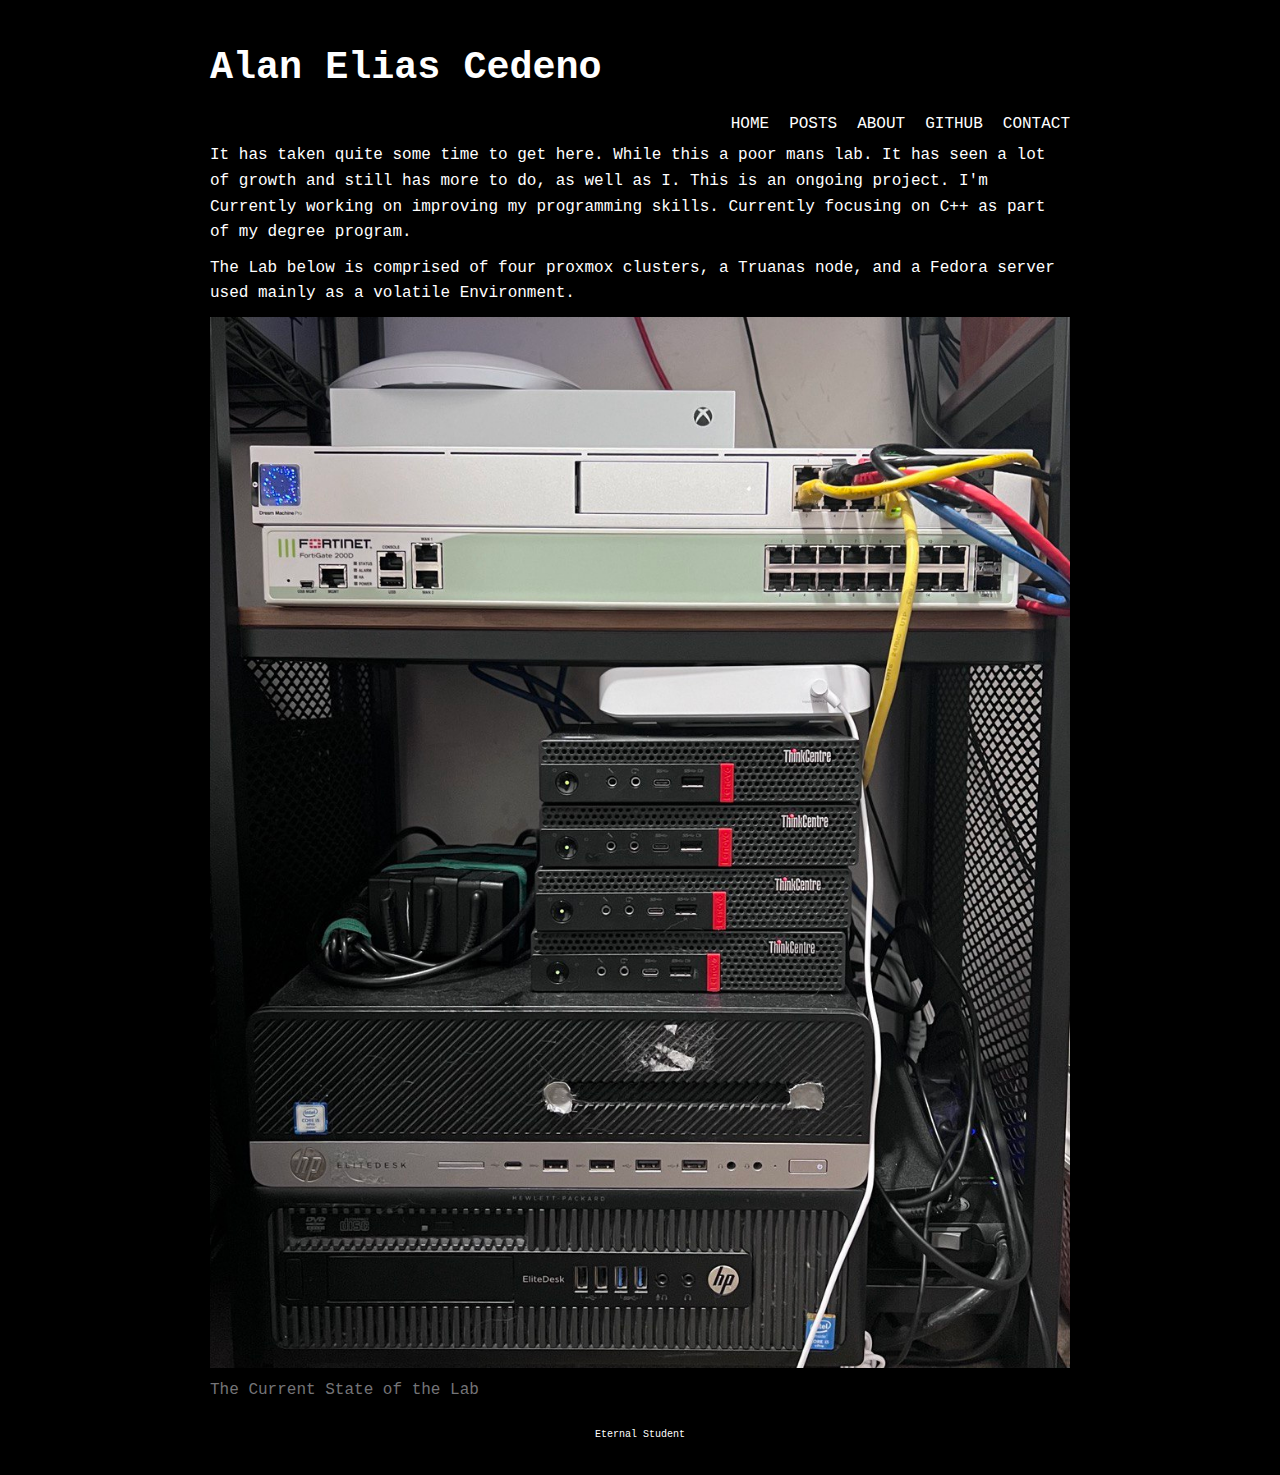
<file: 10142023-the-lab.html>
<!DOCTYPE html>
<html lang="en">
<head>
    <meta charset="UTF-8">
    <meta name="viewport" content="width=device-width, initial-scale=1.0">
    <link rel="stylesheet" href="styles.css">
    <title>ALAN</title>
</head>
<body>
    <div class="container">
        <header class="header">
            <h1>Alan Elias Cedeno</h1>
            <nav class="nav">
                <ul>
                    <li><a href="https://alce.dev">HOME</a></li>
                    <li><a href="./blog.html">POSTS</a></li> 
                    <li><a href="#">ABOUT</a></li>
                    <li><a href="https://github.com/npcnumber0">GITHUB</a></li>
                    <li><a href="https://www.linkedin.com/in/alancedeno/">CONTACT</a></li>
                </ul>
            </nav>
        </header>

        <main class="main">
            <div>                
                <p>
                    It has taken quite some time to get here. While this a poor mans lab. It has seen a lot of growth and still has more to do, as well as I. This is an ongoing project. I'm Currently working on improving my programming skills. Currently focusing on C++ as part of my degree program. 
                </p>
                <p>
                    The Lab below is comprised of four proxmox clusters, a Truanas node, and a Fedora server used mainly as a volatile Environment.
                </p>
                <img src="./img/lab-wip.jpg" alt="Current Lab This is Early, Next step is getting a proper rack and mount everything." class="img-constrain">
            </div>
            <!--blog post list-->
            <div>
                <div>
                    <ul>
                        <li><a href="post/10142023-the-lab.html">The Current State of the Lab</a></li>
                    </ul>
                </div>
            </div>
        </main>

        <footer class="footer">
            <p>Eternal Student</p>
        </footer>
    </div>
</body>
</html>
</file>
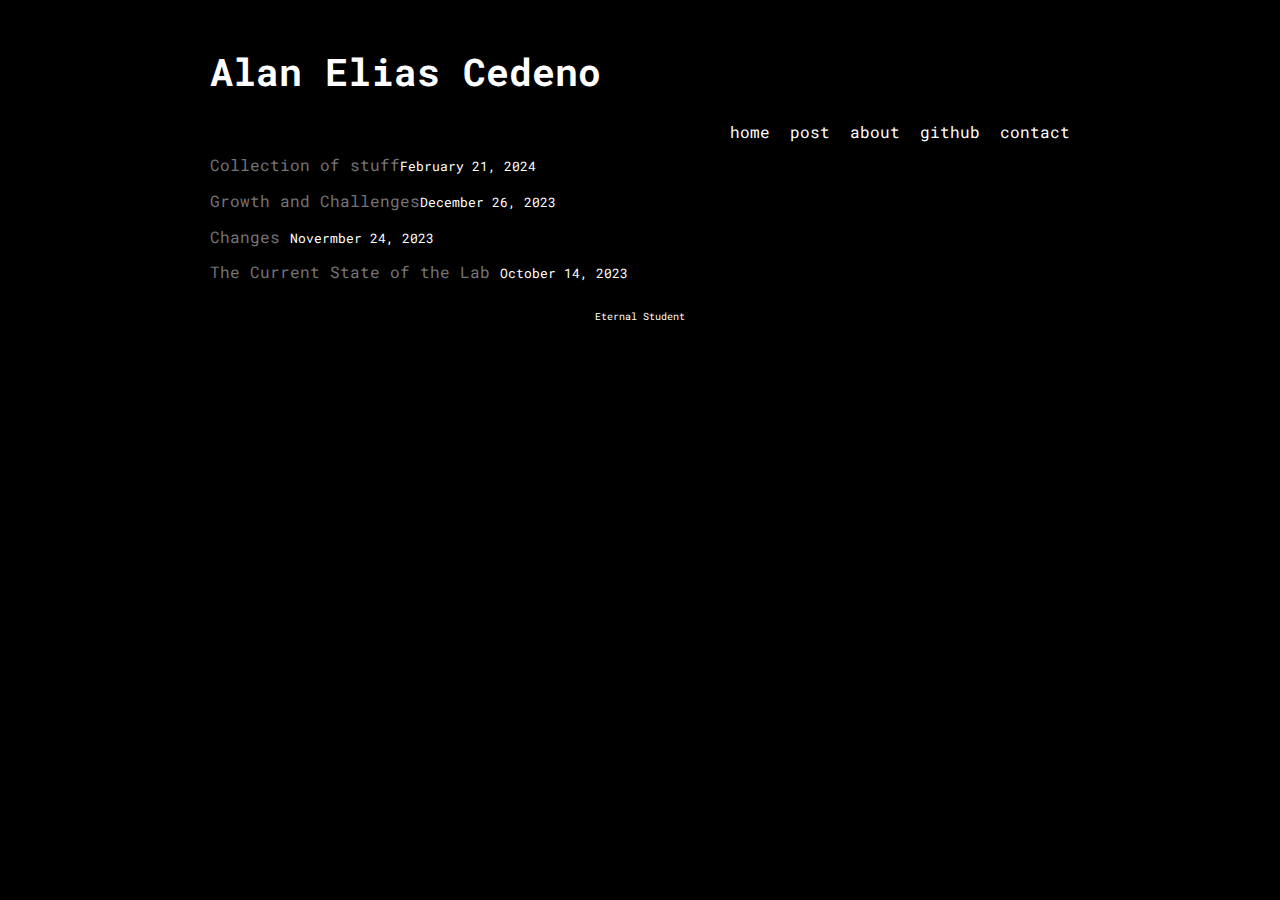
<file: blog.html>
<!DOCTYPE html>
<html lang="en">
<head>
    <meta charset="UTF-8">
    <meta name="viewport" content="width=device-width, initial-scale=1.0">
    <link rel="stylesheet" href="styles.css">
    <title>Alan|Random thoughts and Ideas</title>
    <link rel="preconnect" href="https://fonts.googleapis.com">
    <link rel="preconnect" href="https://fonts.gstatic.com" crossorigin>
    <link href="https://fonts.googleapis.com/css2?family=Roboto+Mono:wght@100;300&display=swap" rel="stylesheet">
</head>
<body>
    <div class="container">
        <header class="header">
            <h1>Alan Elias Cedeno</h1>
            <nav class="nav">
                <ul>
                    <li><a href="https://alce.dev">home</a></li>
                    <li><a href="./blog.html">post</a></li> 
                    <li><a href="#">about</a></li>
                    <li><a href="https://github.com/npcnumber0">github</a></li>
                    <li><a href="https://www.linkedin.com/in/alancedeno/">contact</a></li>
                </ul>
            </nav>
        </header>

        <main class="main">
            <!--blog post list-->
            <div>
                <div>
                    <ul class="blog-posts">
                        <li class="blog-post-item"><a href="./post/02212024-useful-scripts.html" class="post-link">Collection of stuff<span class="post-date">February 21, 2024</span></li>
                        <li class="blog-post-item"><a href="./post/12262023-growth.html" class="post-link">Growth and Challenges<span class="post-date">December 26, 2023</span></li>
                        <li class="blog-post-item"><a href="./post/11242023-changes.html" class="post-link">Changes <span class="post-date">Novermber 24, 2023</span></a></li>
                        <li class="blog-post-item"><a href="./post/10142023-the-lab.html" class="post-link">The Current State of the Lab <span class="post-date">October 14, 2023</span></a></li>                        
                    </ul>
                </div>
            </div>
        </main>

        <footer class="footer">
            <p>Eternal Student</p>
        </footer>
    </div>
</body>
</html>
</file>
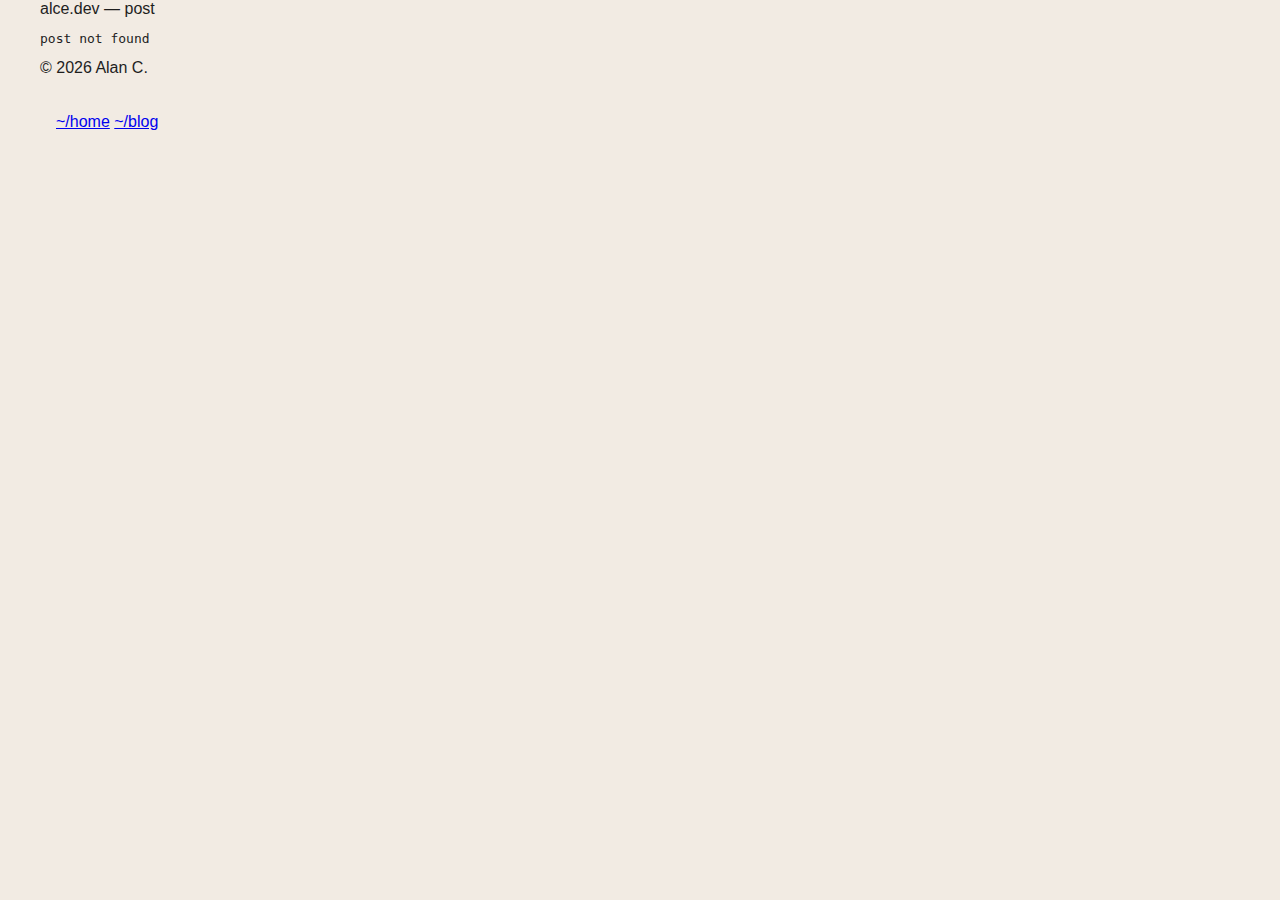
<file: post.html>
<!doctype html>
<html lang="en">
<head>
  <meta charset="utf-8" />
  <meta name="viewport" content="width=device-width,initial-scale=1" />
  <title>alce.dev — post</title>
  <link rel="stylesheet" href="styles/terminal.css" />
</head>
<body>
  <main class="wrap">
    <section class="window">
      <header class="titlebar">
        <div class="dots"><span class="dot red"></span><span class="dot yellow"></span><span class="dot green"></span></div>
        <div class="title" id="postTitle">alce.dev — post</div>
      </header>
      <div class="screen">
<pre id="postBody"></pre>
      </div>
      <footer class="statusline">
        <span>© <span id="y"></span> Alan C.</span>
        <nav class="tabs">
          <a href="index.html">~/home</a>
          <a href="blog.html">~/blog</a>
        </nav>
      </footer>
    </section>
  </main>
  <script src="js/posts.js"></script>
  <script>
    const params = new URLSearchParams(location.search);
    const slug = params.get('slug');
    const post = (window.POSTS||[]).find(p=>p.slug===slug);
    const out = document.getElementById('postBody');
    if(!post){ out.textContent='post not found'; }
    else{
      document.getElementById('postTitle').textContent = 'alce.dev — ' + post.title;
      out.innerHTML = '';
      const header = document.createElement('div');
      header.innerHTML = `<span class="muted"># view</span>\n<span class="prompt">alan@alce</span>:<span class="path">~/blog</span>$ cat ${post.slug}.md\n`;
      out.appendChild(header);
      const body = document.createElement('div');
      body.className = 'md';
      body.innerHTML = post.html;
      out.appendChild(body);
    }
    document.getElementById('y').textContent = new Date().getFullYear();
  </script>
</body>
</html>
</file>
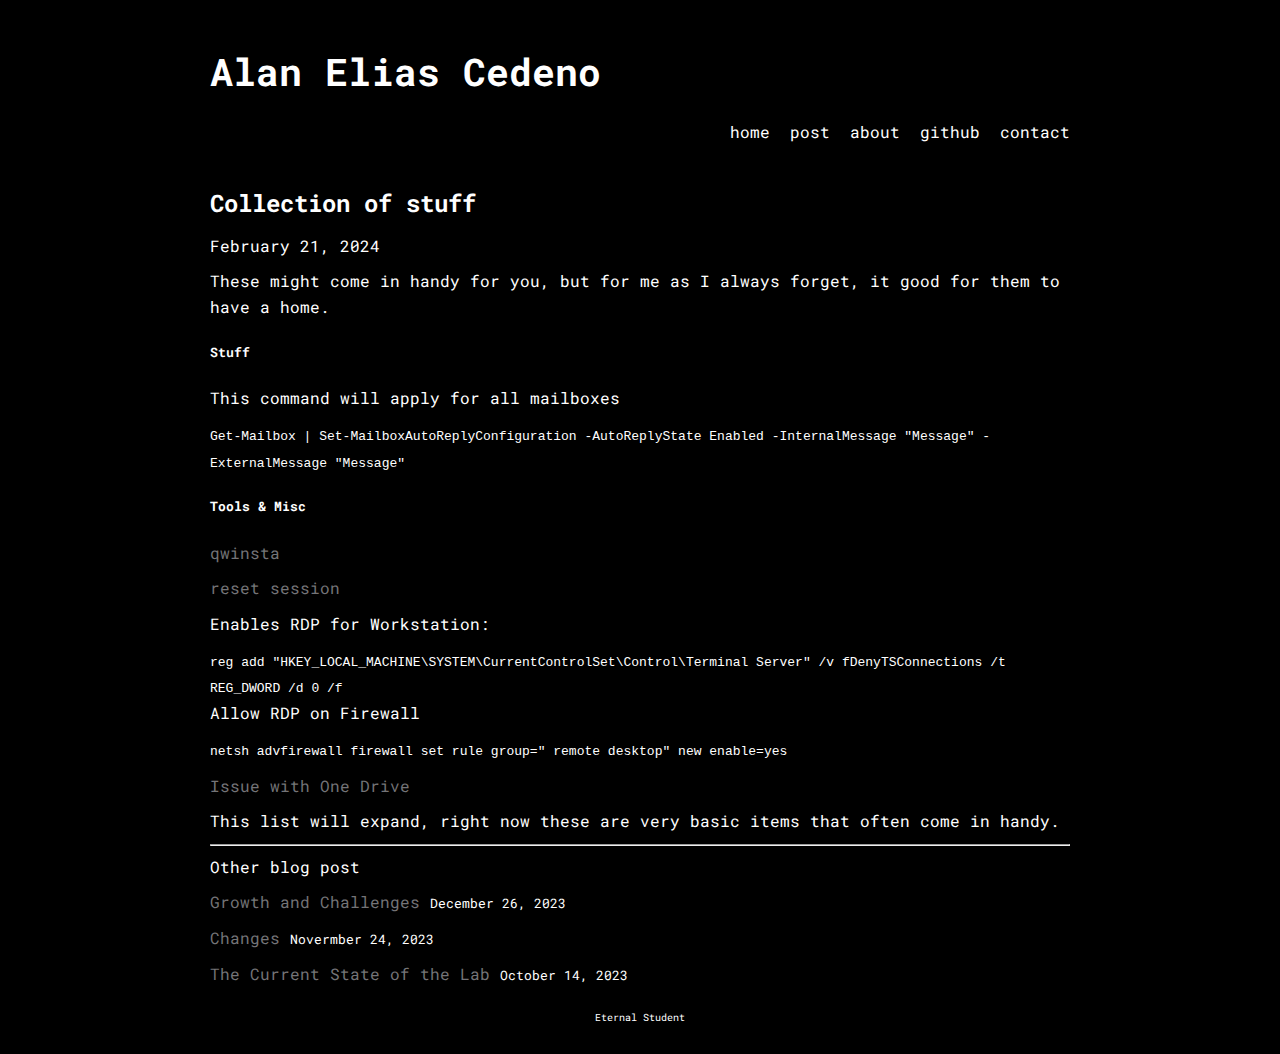
<file: post/02212024-useful-scripts.html>
<!DOCTYPE html>
<html lang="en">
<head>
    <meta charset="UTF-8">
    <meta name="viewport" content="width=device-width, initial-scale=1.0">
    <link rel="stylesheet" href="/styles.css">
    <title>Alan|Random thoughts and Ideas</title>
    <link rel="preconnect" href="https://fonts.googleapis.com">
    <link rel="preconnect" href="https://fonts.gstatic.com" crossorigin>
    <link href="https://fonts.googleapis.com/css2?family=Roboto+Mono:wght@100;300&display=swap" rel="stylesheet">
</head>
<body>
    <div class="container">
        <header class="header">
            <h1>Alan Elias Cedeno</h1>
            <nav class="nav">
                <ul>
                    <li><a href="https://alce.dev">home</a></li>
                    <li><a href="./blog.html">post</a></li> 
                    <li><a href="#">about</a></li>
                    <li><a href="https://github.com/npcnumber0">github</a></li>
                    <li><a href="https://www.linkedin.com/in/alancedeno/">contact</a></li>
                </ul>
            </nav>
        </header>

        <main class="main">
            <div>
                <h4>Collection of stuff</h4>             
                <p class="post-date">February 21, 2024</p>
                <p>These might come in handy for you, but for me as I always forget, it good for them to have a home.</p>
                <div>
                    <h5>Stuff</h5>
                    <ul>
                        <li><p>This command will apply for all mailboxes</p><code>Get-Mailbox | Set-MailboxAutoReplyConfiguration -AutoReplyState Enabled -InternalMessage "Message" -ExternalMessage "Message"</code></li>
                    </ul>
                </div>
                <div>
                    <h5>Tools & Misc</h5>
                    <ul>
                        <li><a href="https://learn.microsoft.com/en-us/windows-server/administration/windows-commands/qwinsta" target="_blank">qwinsta</a></li>
                        <li><a href="https://learn.microsoft.com/en-us/windows-server/administration/windows-commands/reset-session" target="_blank">reset session</a></li>
                        <li><p>Enables RDP for Workstation:</p><code>reg add "HKEY_LOCAL_MACHINE\SYSTEM\CurrentControlSet\Control\Terminal Server" /v fDenyTSConnections /t REG_DWORD /d 0 /f</code><p>Allow RDP on Firewall</p><code>netsh advfirewall firewall set rule group=" remote desktop" new enable=yes</code></li>
                        <li><a href="https://support.microsoft.com/en-us/office/reset-onedrive-34701e00-bf7b-42db-b960-84905399050c" target="_blank">Issue with One Drive</a></li>
                    </ul>
                </div>
                <p>This list will expand, right now these are very basic items that often come in handy.</p>
            </div>
            <!--blog post list-->
            <div>
                <div>
                    <hr>
                    <p>Other blog post</p>
                    <ul>
                        <li class="blog-post-item"><a href="./post/12262023-growth.html" class="post-link">Growth and Challenges <span class="post-date">December 26, 2023</span></li>
                        <li class="blog-post-item"><a href="./post/11242023-changes.html" class="post-link">Changes <span class="post-date">Novermber 24, 2023</span></a></li>
                        <li class="blog-post-item"><a href="./post/10142023-the-lab.html" class="post-link">The Current State of the Lab <span class="post-date">October 14, 2023</span></a></li>  
                    </ul>
                </div>
            </div>
        </main>

        <footer class="footer">
            <p>Eternal Student</p>
        </footer>
    </div>
</body>
</html>
</file>
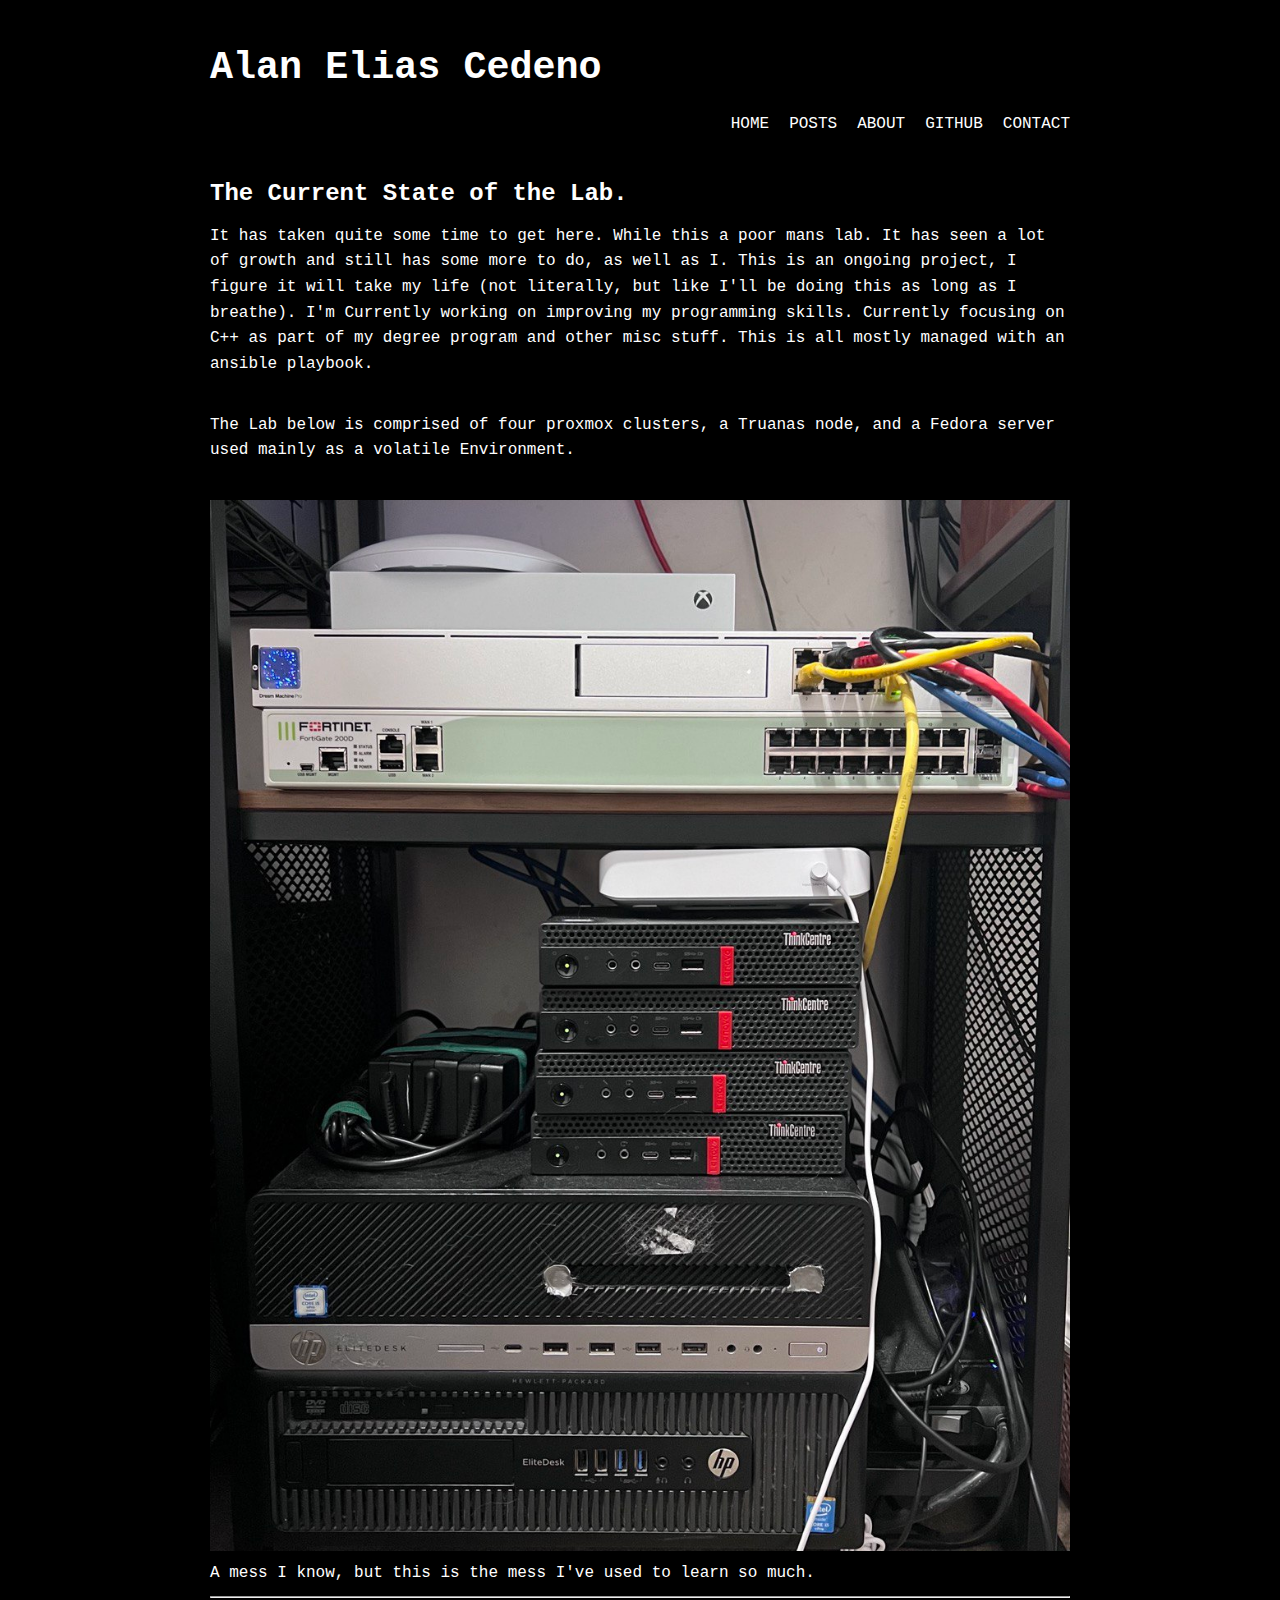
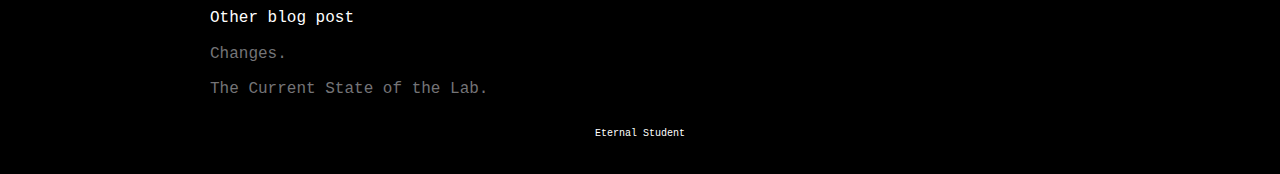
<file: post/10142023-the-lab.html>
<!DOCTYPE html>
<html lang="en">
<head>
    <meta charset="UTF-8">
    <meta name="viewport" content="width=device-width, initial-scale=1.0">
    <link rel="stylesheet" href="/styles.css">
    <title>ALAN</title>
</head>
<body>
    <div class="container">
        <header class="header">
            <h1>Alan Elias Cedeno</h1>
            <nav class="nav">
                <ul>
                    <li><a href="https://alce.dev">HOME</a></li>
                    <li><a href="./blog.html">POSTS</a></li> 
                    <li><a href="#">ABOUT</a></li>
                    <li><a href="https://github.com/npcnumber0">GITHUB</a></li>
                    <li><a href="https://www.linkedin.com/in/alancedeno/">CONTACT</a></li>
                </ul>
            </nav>
        </header>

        <main class="main">
            <div>
                <h4>The Current State of the Lab.</h4>             
                <p>
                    It has taken quite some time to get here. While this a poor mans lab. It has seen a lot of growth and still has some more to do, as well as I. This is an ongoing project, I figure it will take my life (not literally, but like I'll be doing this as long as I breathe). I'm Currently working on improving my programming skills. Currently focusing on C++ as part of my degree program and other misc stuff. This is all mostly managed with an ansible playbook. 
                </p>
                <br>
                <p>
                    The Lab below is comprised of four proxmox clusters, a Truanas node, and a Fedora server used mainly as a volatile Environment.
                </p>
                <br>
                <img src="/img/lab-wip.jpg" alt="Current Lab This is Early, Next step is getting a proper rack and mount everything." class="img-constrain">
                <br>
                <p>
                    A mess I know, but this is the mess I've used to learn so much.
                </p>
            </div>
            <!--blog post list-->
            <div>
                <div>
                    <hr>
                    <p>Other blog post</p>
                    <ul>
                        <li><a href="./post/11242023-changes.html">Changes.</a></li>
                        <li><a href="#">The Current State of the Lab.</a></li>
                    </ul>
                </div>
            </div>
        </main>

        <footer class="footer">
            <p>Eternal Student</p>
        </footer>
    </div>
</body>
</html>
</file>
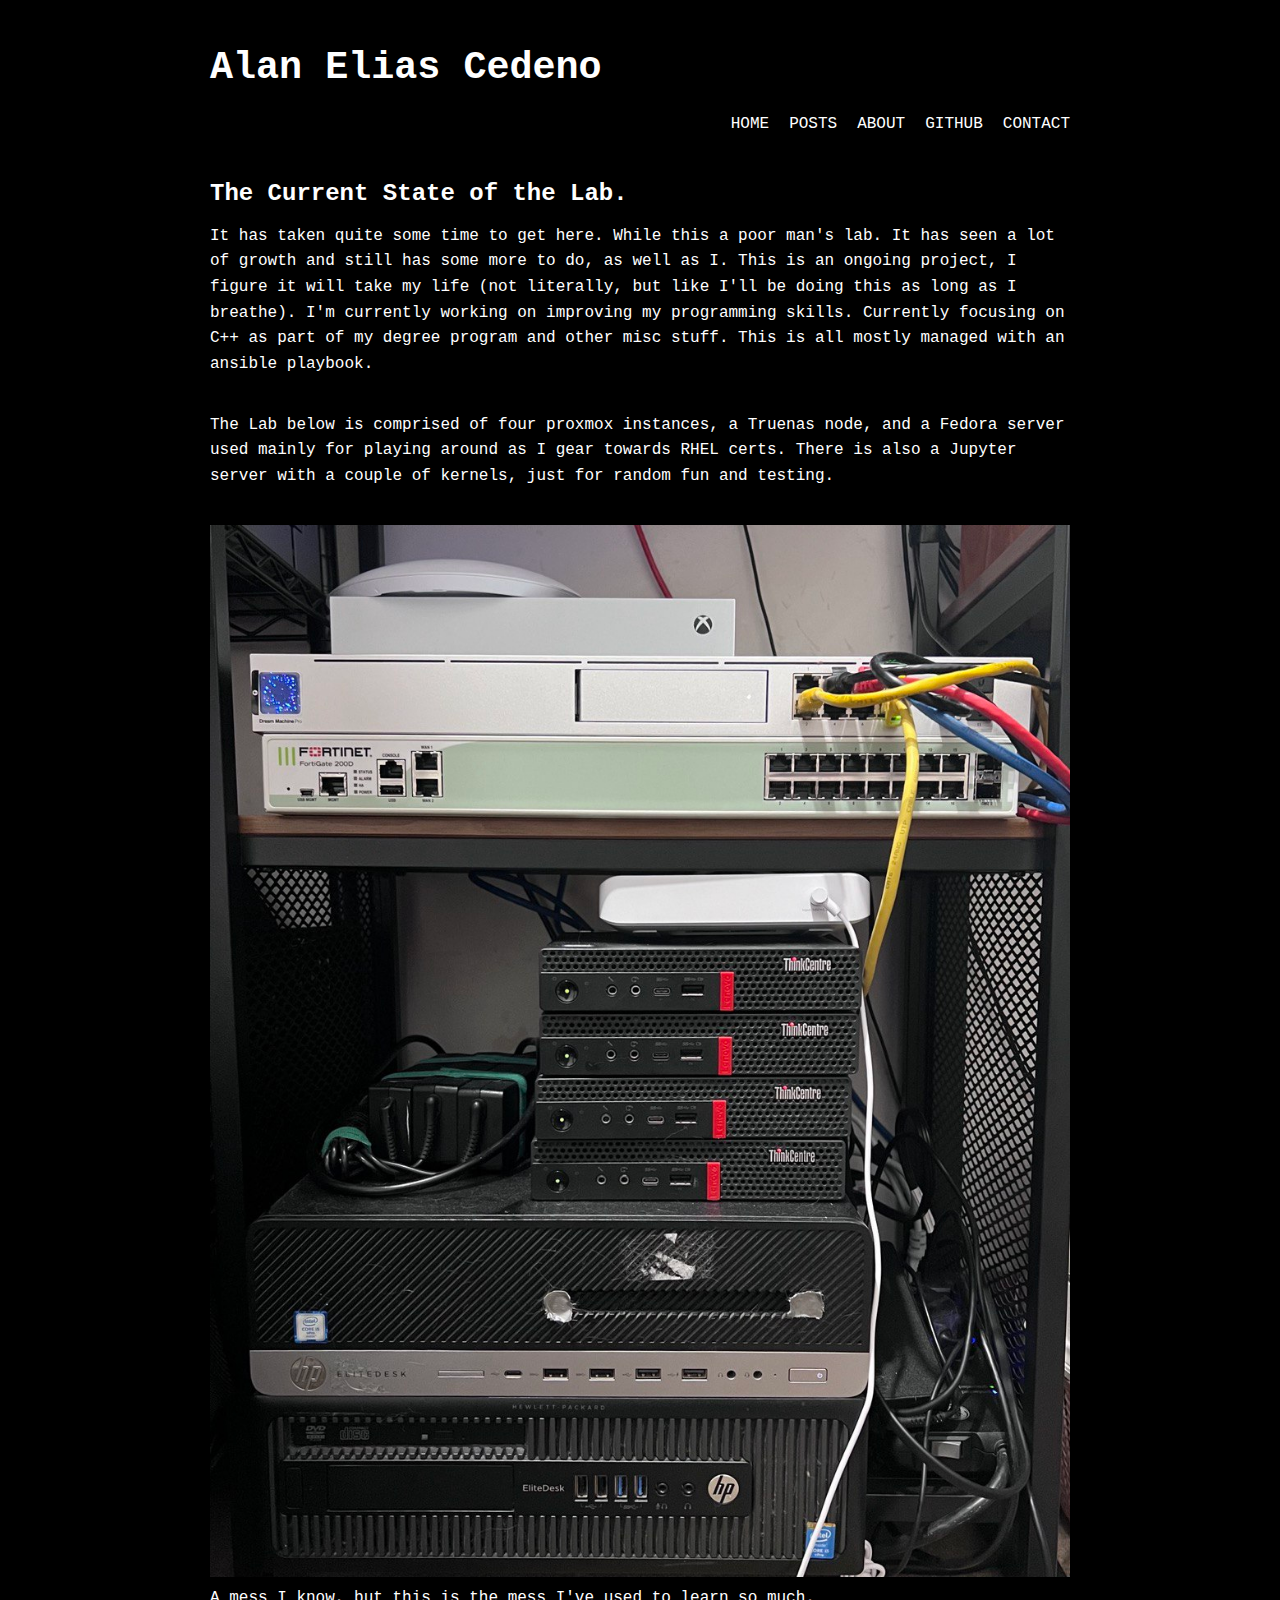
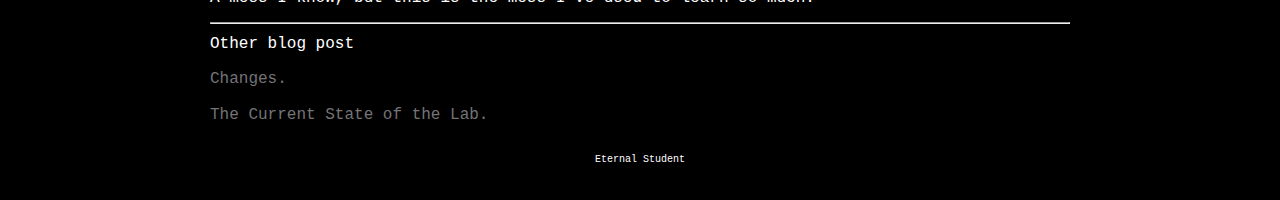
<file: post/12262023-growth.html>
<!DOCTYPE html>
<html lang="en">
<head>
    <meta charset="UTF-8">
    <meta name="viewport" content="width=device-width, initial-scale=1.0">
    <link rel="stylesheet" href="/styles.css">
    <title>ALAN</title>
</head>
<body>
    <div class="container">
        <header class="header">
            <h1>Alan Elias Cedeno</h1>
            <nav class="nav">
                <ul>
                    <li><a href="https://alce.dev">HOME</a></li>
                    <li><a href="./blog.html">POSTS</a></li> 
                    <li><a href="#">ABOUT</a></li>
                    <li><a href="https://github.com/npcnumber0">GITHUB</a></li>
                    <li><a href="https://www.linkedin.com/in/alancedeno/">CONTACT</a></li>
                </ul>
            </nav>
        </header>

        <main class="main">
            <div>
                <h4>The Current State of the Lab.</h4>             
                <p>
                    It has taken quite some time to get here. While this a poor man's lab. It has seen a lot of growth and still has some more to do, as well as I. This is an ongoing project, I figure it will take my life (not literally, but like I'll be doing this as long as I breathe). I'm currently working on improving my programming skills. Currently focusing on C++ as part of my degree program and other misc stuff. This is all mostly managed with an ansible playbook. 
                </p>
                <br>
                <p>
                    The Lab below is comprised of four proxmox instances, a Truenas node, and a Fedora server used mainly for playing around as I gear towards RHEL certs. There is also a Jupyter server with a couple of kernels, just for random fun and testing.
                </p>
                <br>
                <img src="/img/lab-wip.jpg" alt="Current Lab This is Early, Next step is getting a proper rack and mount everything." class="img-constrain">
                <br>
                <p>
                    A mess I know, but this is the mess I've used to learn so much.
                </p>
            </div>
            <!--blog post list-->
            <div>
                <div>
                    <hr>
                    <p>Other blog post</p>
                    <ul>
                        <li><a href="./11242023-changes.html">Changes.</a></li>
                        <li><a href="#">The Current State of the Lab.</a></li>
                    </ul>
                </div>
            </div>
        </main>

        <footer class="footer">
            <p>Eternal Student</p>
        </footer>
    </div>
</body>
</html>
</file>
<file: styles.css>
html {
    box-sizing: border-box;
    height: 100%;
    margin: 0;
    padding: 0;
}

*, *:before, *:after {
    box-sizing: inherit;
}

body {
    margin: 0;
    padding: 0;
    font-family: 'Roboto Mono', monospace;
    color: #ffffff;
    background: #000000;
    display: flex;
    flex-direction: column;
    min-height: 100vh;
}

.container {
    flex: 1;
    max-width: 900px;
    width: 80%;
    margin: auto;
    padding: 20px;
}

.header h1 {
    font-size: 2.4em;
    color: #ffffff;
}

.nav ul {
    list-style: none;
    padding: 0;
    margin: 0;
    display: flex;
    justify-content: flex-end;
}

.nav li {
    margin-left: 20px;
}

.nav a {
    text-decoration: none;
    color: #ffffff;
    font-size: 1em;
}


.main {
    font-size: 1em;
    line-height: 1.6;
}

.main h4 {
    font-size: 1.5em;
    margin-bottom: 10px;
}

.main p {
    margin-bottom: 10px;
}

.img-constrain {
    max-width: 100%;
    height: auto;
}

ul li div {
    display: flex;
    align-items: center;
    gap: 10px;
}


.blog-post-item {
    justify-content: space-between; 
    align-items: center; 
    font-size: 1em; 
}

.blog-post-item .post-date {
    font-size: 0.8em;
    color: #ffffff;
    margin-right: 0.5em; 
    white-space: nowrap; 
}

.blog-post-item .post-link h3 {
    font-size: 1em; 
    white-space: nowrap; 
    margin-top: 0;
    margin-bottom: 0;
    display: inline-block;
}

h3, p{
    margin-top: 0;
    margin-bottom: 0;
}

.blog-post-item .post-link a {
    text-decoration: none; 
    color: #7c9bb1; 
}

.blog-section-title {
    font-size: 1.2em; 
    color: #333; 
    margin-bottom: 1em; 
}

ul {
    list-style-type: none;
    margin: 0;
    padding: 0;
}

ul li {
    margin-bottom: 10px;
}

ul li a {
    color: #747477;
    text-decoration: none;
    font-size: 1em;
}

.footer {
    width: 100%;
    background: #000000;
    font-size: 10px;
    text-align: center;
    padding: 15px 0;
}


@media screen and (max-width: 600px) {
    .nav ul {
        flex-direction: column;
        align-items: center;
    }

    .nav li {
        margin-bottom: 10px;
    }

    .header h1 {
        font-size: 1.8em;
    }

    .main h4 {
        font-size: 1.2em;
    }

    .container {
        padding: 10px;
    }
}

@media screen and (max-width: 992px) {

}

@media screen and (max-width: 768px) {

}
</file>
<file: styles/terminal.css>
/* styles.css */
body {
    margin: 0;
    font-family: "Poppins", sans-serif, Arial, sans-serif;
    background-color: var(--background);
    color: var(--text);
    scroll-behavior: smooth;
    transition: background-color 0.5s, color 0.5s;
    max-width: 1200px;
    margin-left: auto;
    margin-right: auto;
    position: relative;
    overflow-x: hidden;
}
.poppins-light {
    font-family: "Poppins", sans-serif;
    font-weight: 300;
    font-style: normal;
}
.poppins-regular {
    font-family: "Poppins", sans-serif;
    font-weight: 400;
    font-style: normal;
}
#particles-js {
    position: fixed;
    width: 100%;
    height: 100%;
    top: 0;
    left: 0;
    z-index: -1;
}
:root {
    --background: #F2EBE3;
    --text: #1e1e1e;
    --social: #FE9000;
}
[data-theme="dark"] {
    --background: #1e1e1e;
    --text: #F2EBE3;
    --social: #FE9000;
}
nav {
    margin-top: 20px;
    padding: 1rem;
    position: sticky;
    top: 0;
    z-index: 10;
}
.nav-container {
    display: flex;
    justify-content: space-between;
    align-items: center;
    max-width: 1200px;
    margin-left: auto;
    margin-right: auto;
    position: relative;
    overflow: visible;
}
.nav-links {
    list-style: none;
    display: flex;
    gap: 2rem;
    position: relative;
}
.logo {
    border: 1px solid transparent;
    border-color: var(--text);
    text-decoration: none;
    color: var(--text);
    transition: background-color 0.3s, color 0.3s;
    padding: 0.65rem 0.6rem;
    margin-right: -12px;
}
.logo:hover {
    background-color: var(--text);
    color: var(--background);
}
.nav-links a {
    text-decoration: none;
    color: var(--text);
    transition: background-color 0.3s, color 0.3s;
    padding: 0.7rem 0.7rem;
    border: 1px solid transparent;
    border-color: var(--text);
}
.nav-links a:hover {
    background-color: var(--text);
    color: var(--background);
}
.theme-toggle {
    cursor: pointer;
    margin-left: auto;
    display: flex;
    align-items: center;
}
.toggle-switch {
    width: 30px;
    height: 15px;
    background-color: #1E1E1E;
    border-radius: 15px;
    position: relative;
    transition: background-color 0.3s;
}
.toggle-circle {
    width: 13px;
    height: 13px;
    background-color: #F2EBE3;
    border-radius: 50%;
    position: absolute;
    top: 1px;
    left: 1px;
    transition: left 0.3s;
}
[data-theme="dark"] .toggle-switch {
    background-color: #00FFFF;
}
[data-theme="dark"] .toggle-circle {
    left: 16px;
}
.home {
    padding: 2rem;
    text-align: left;
    display: flex;
    align-items: center;
    flex-wrap: wrap;
    max-width: 1200px;
    margin-left: auto;
    margin-right: auto;
}
.home-content {
    display: flex;
    flex-direction: row;
    gap: 2rem;
    align-items: center;
    flex-wrap: wrap;
}
.home-text {
    flex: 1;
    min-width: 280px;
}
.home-image {
    flex: 1;
    min-width: 280px;
}
.moose-image {
    max-width: 100%;
    height: auto;
    border-radius: 8px;
}
.moose-image {
    max-width: 100%;
    height: auto;
    border-radius: 8px;
}
.current-job {
    display: flex;
    align-items: center;
    gap: 10px;
}
.current-job i {
    font-size: 1rem;
    color: #00ff00;
    text-shadow: 1px 1px 10px #04cf04;
}
.current-job p {
    margin: 0;
    font-size: 1rem;
    color: var(--text);
}
.projects {
    padding: 2rem;
    text-align: center;
    max-width: 1200px;
    margin-left: auto;
    margin-right: auto;
}
.card {
    border: 1px solid var(--text);
    padding: 1rem;
    border-radius: 8px;
    transition: transform 0.3s;
}
.card:hover {
    transform: translateY(-5px);
}
.homelab {
    padding: 2rem;
    text-align: center;
    max-width: 1200px;
    margin-left: auto;
    margin-right: auto;
}
.homelab-content {
    display: flex;
    flex-direction: row;
    gap: 2rem;
    align-items: center;
    flex-wrap: wrap;
    margin-top: 2rem;
}
.homelab-image {
    flex: 1;
    min-width: 280px;
}
.homelab-img {
    max-width: 100%;
    height: auto;
    border-radius: 8px;
}
.homelab-text {
    flex: 2;
    min-width: 280px;
    text-align: left;
}
.contact {
    padding: 2rem;
    text-align: center;
    max-width: 1200px;
    margin-left: auto;
    margin-right: auto;
}
.scroll-btn {
    display: inline-block;
    margin-top: 1rem;
    padding: 0.5rem 1rem;
    text-decoration: none;
    color: var(--text);
    border: 1px solid var(--text);
    transition: background-color 0.3s, color 0.3s;
}
.scroll-btn:hover {
    background-color: var(--text);
    color: var(--background);
}
.project-list {
    display: grid;
    gap: 2rem;
    grid-template-columns: repeat(2, minmax(250px, 1fr));
}
.social-links {
    display: flex;
    justify-content: center;
    gap: 1rem;
}
.social-links a {
    color: var(--text);
    font-size: 2rem;
    transition: color 0.3s;
}
.social-links a:hover {
    color: var(--social);
}


/* Responsive design for small screens and mobile */
@media (max-width: 768px) {
    .nav-links {
        flex-direction: column;
        background-color: var(--background);
        position: absolute;
        top: 100%;
        right: 0;
        width: 200px;
        padding: 1rem;
        display: none;
    }
    .nav-container {
        position: relative;
    }
    .theme-toggle {
        margin-left: auto;
    }
    .nav-links a {
        padding: 0.5rem 0;
    }
    .nav-links.show {
        display: flex;
    }
    .theme-toggle {
        font-size: 1.2rem;
    }
    .home-content {
        flex-direction: column;
    }
    .home-image, .home-text {
        text-align: left;
    }
}

@media (max-width: 480px) {
    .home {
        padding: 1rem;
    }
    .projects, .contact {
        padding: 1rem;
    }
    .card {
        padding: 0.5rem;
    }
    .scroll-btn {
        padding: 0.5rem;
        font-size: 0.9rem;
    }
}
</file>
